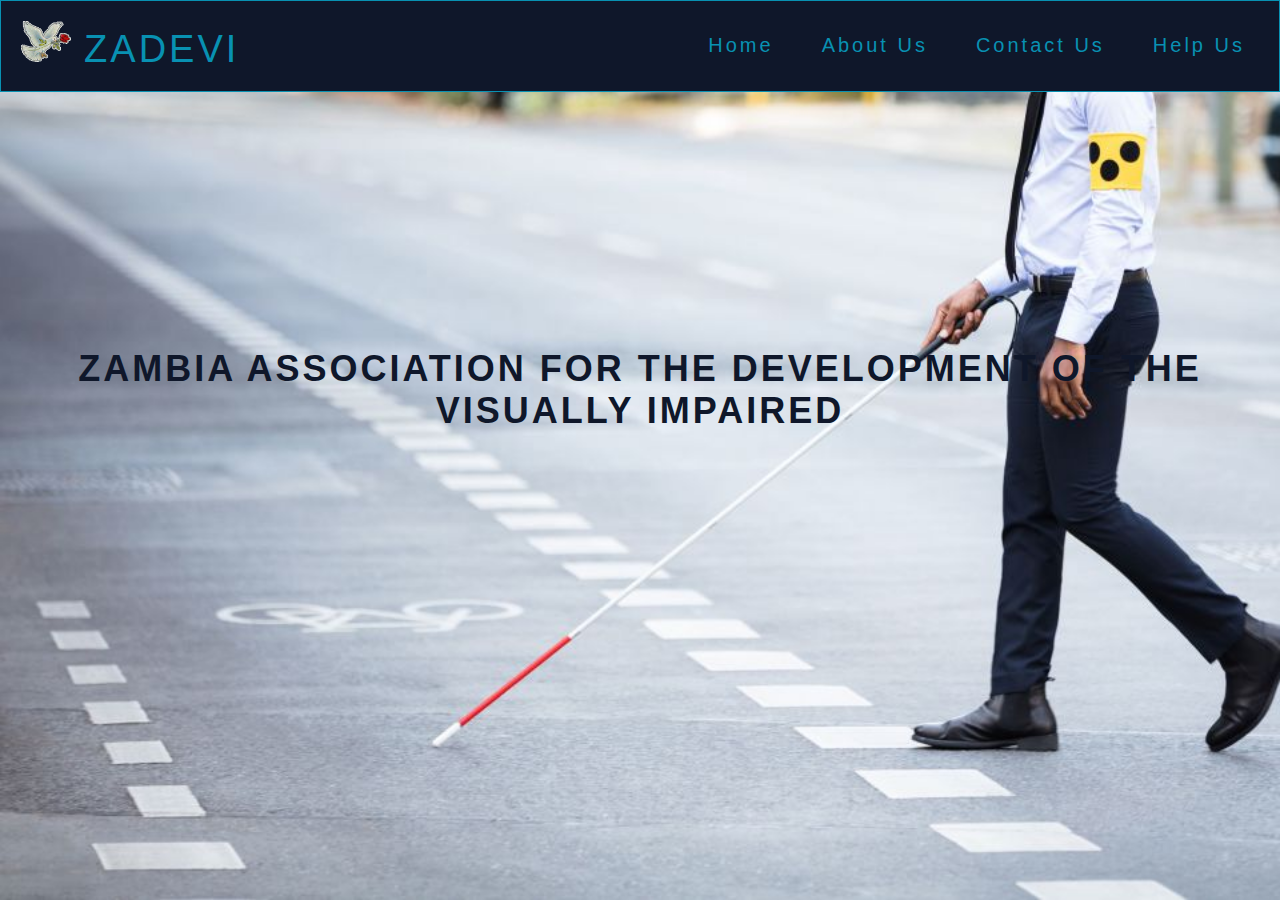
<file: index.html>
<!DOCTYPE html>
<html lang="en">
<head>
  <meta charset="UTF-8">
  <meta http-equiv="X-UA-Compatible" content="IE=edge">
  <meta name="viewport" content="width=device-width, initial-scale=1.0">
  <link rel="stylesheet" href="styles.css">
  <title>zadevi</title>
</head>
<body class="home">
  <nav class="navbar">

    <!-- LOGO -->
    
    <div class="logo">
      <img class="logo" src="pages/images/Zadevi logo.gif" alt="logo">  ZADEVI
    </div>
    
    <!-- NAVIGATION MENU -->
    
    <ul class="nav-links">
    
    <!-- USING CHECKBOX HACK -->
    
    <input type="checkbox" id="checkbox_toggle" />
    
    <label for="checkbox_toggle" class="hamburger">&#9776;</label>
    
    <!-- NAVIGATION MENUS -->
    
    <div class="menu">
    
    <li><a href="index.html">Home</a></li>
    
    <li><a href="pages/about.html">About Us</a></li>
    
    <li><a href="pages/contact.html">Contact Us</a></li>
    
    <li><a href="pages/donate.html">Help Us</a></li>
    
    </div>
    
    </ul>
    
    </nav>
<article>
  <div class="body-text">
    <h1 style="color: rgb(15 23 42);">
      ZAMBIA ASSOCIATION FOR THE DEVELOPMENT OF THE VISUALLY IMPAIRED
    </h1>
  </div>
</article>
</body>
</html>
</file>
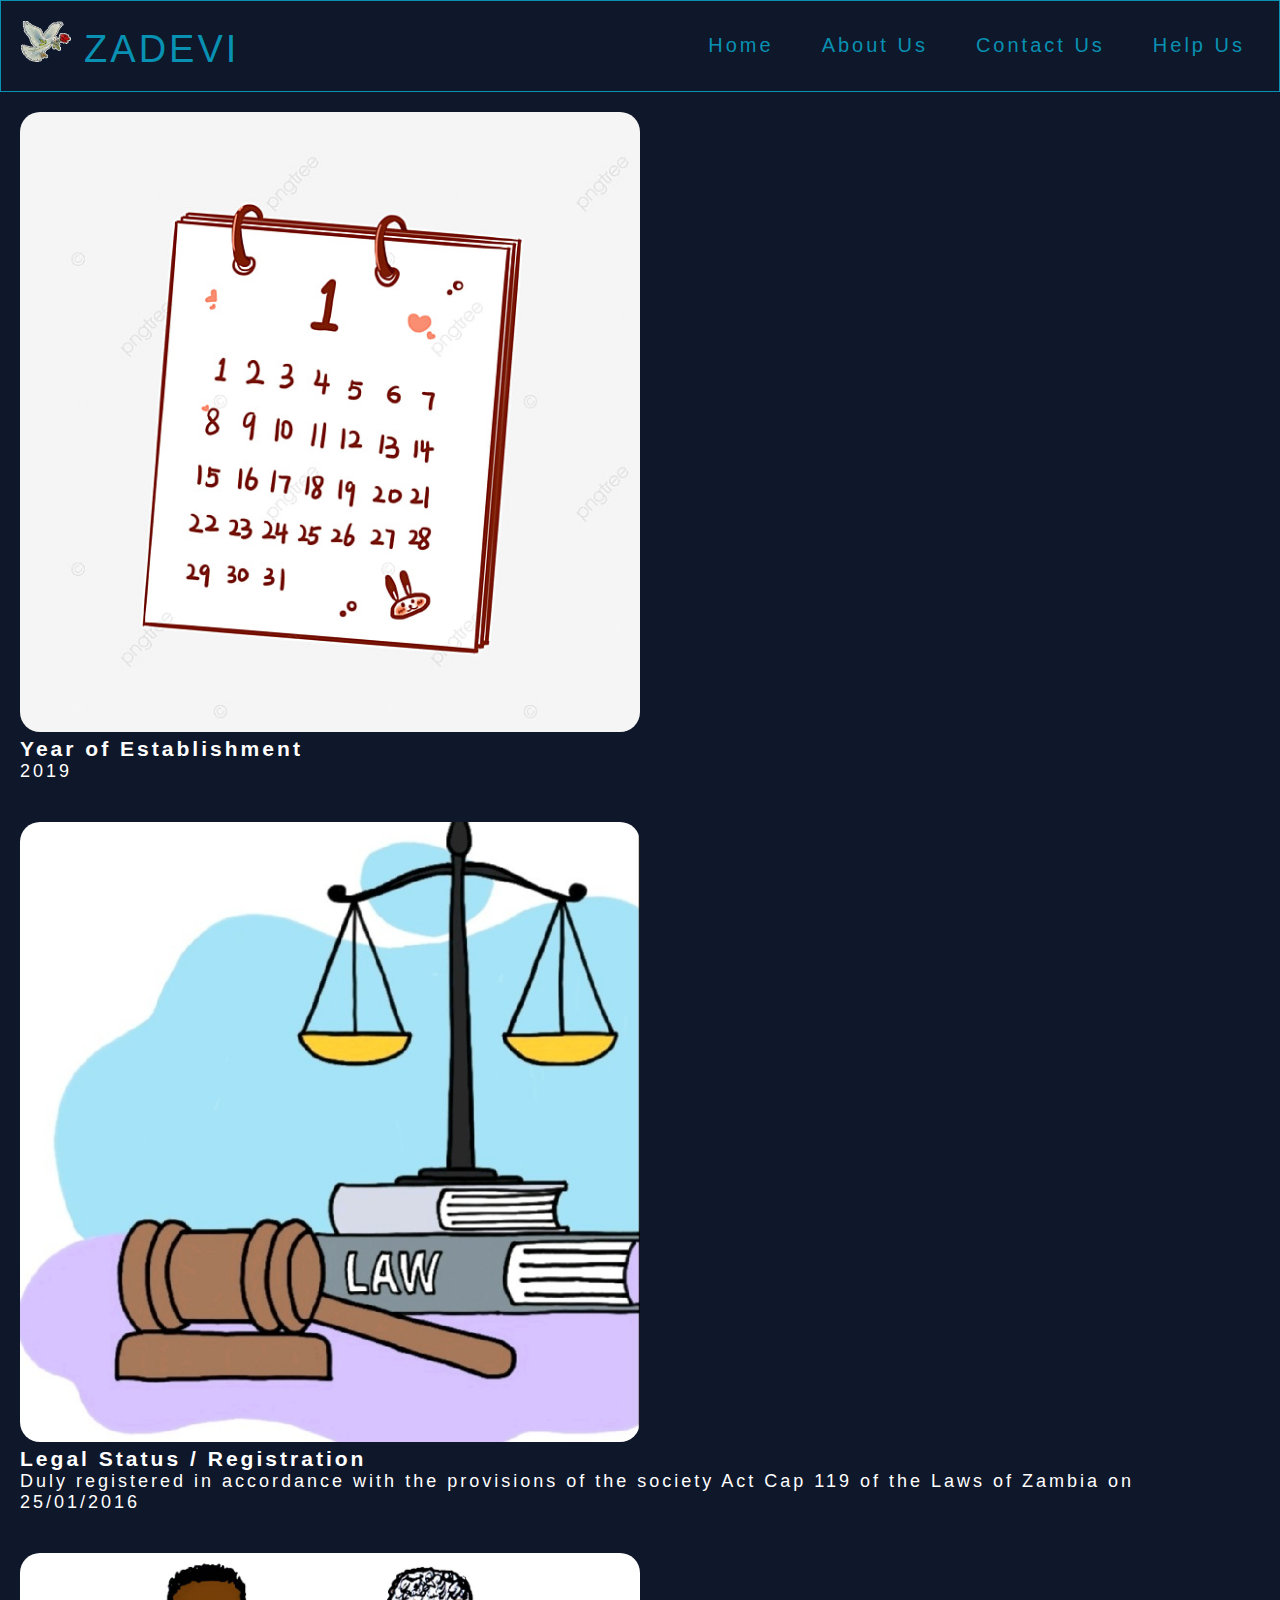
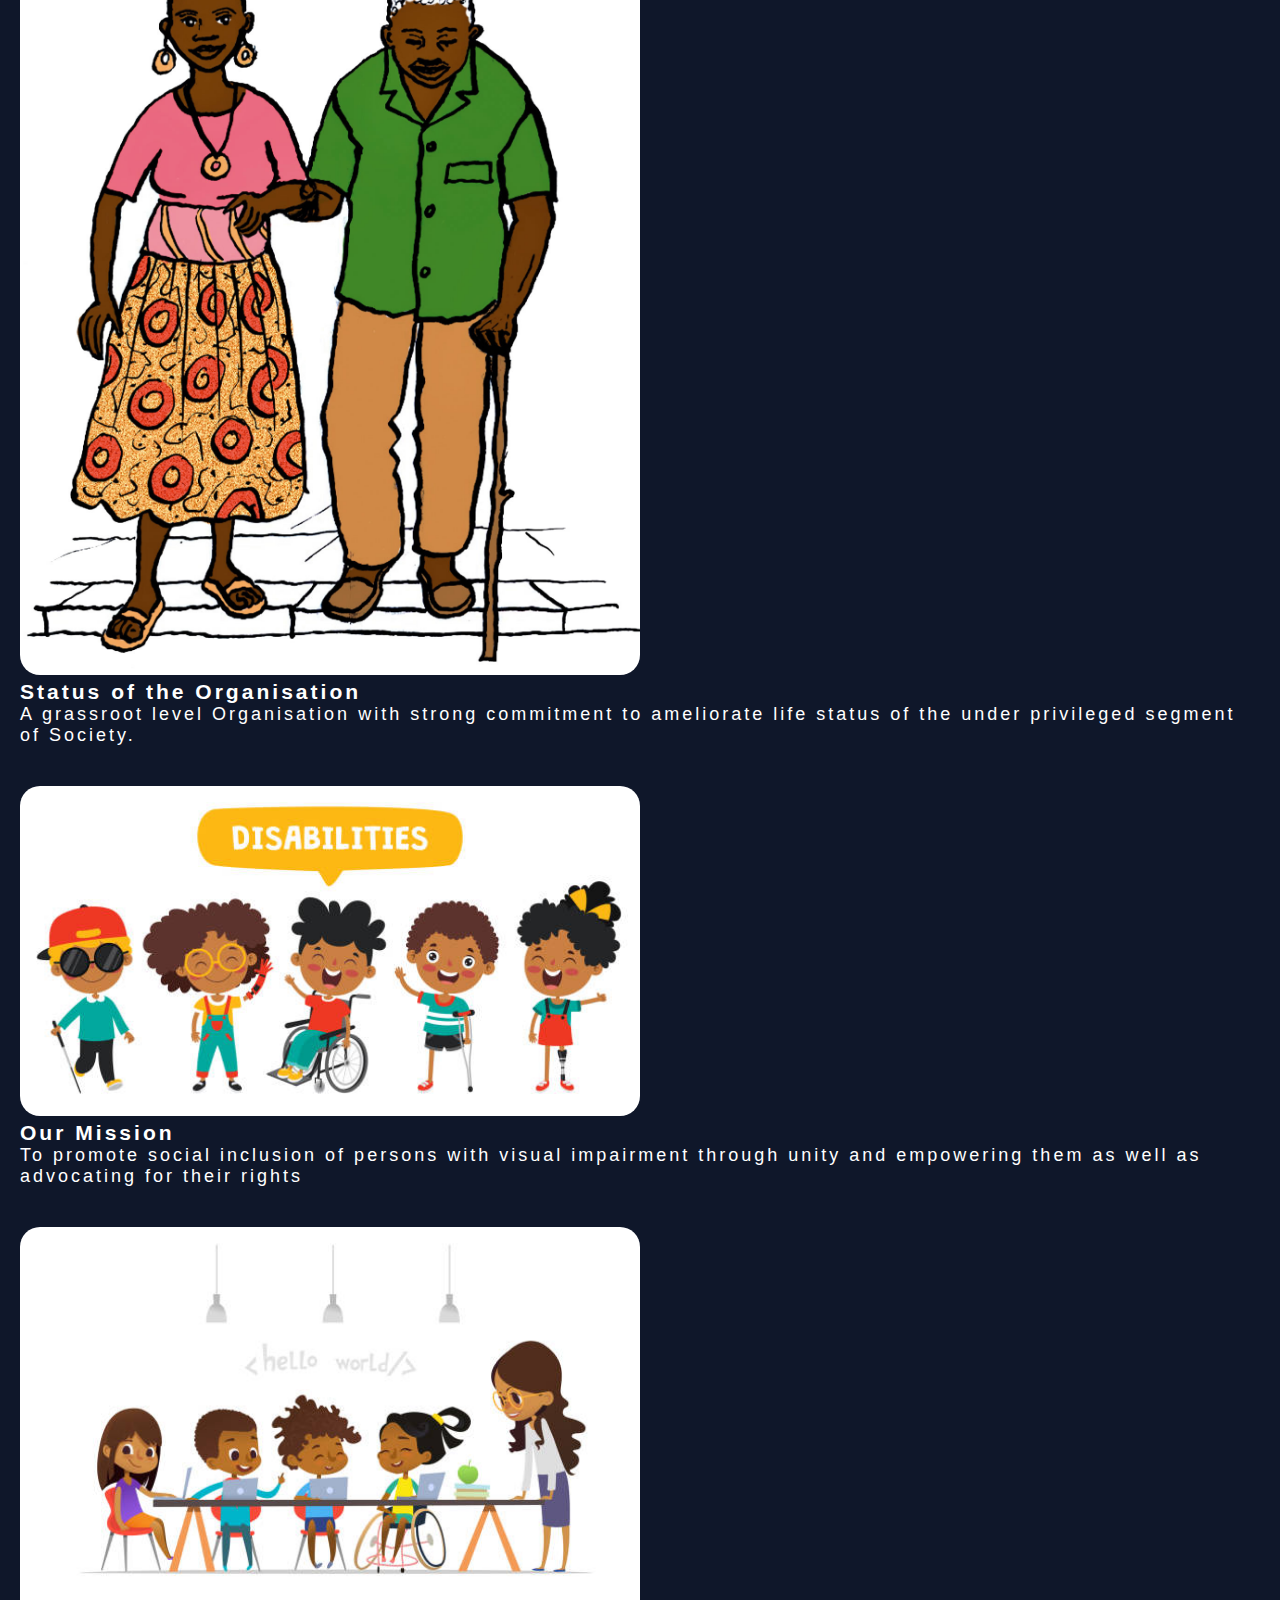
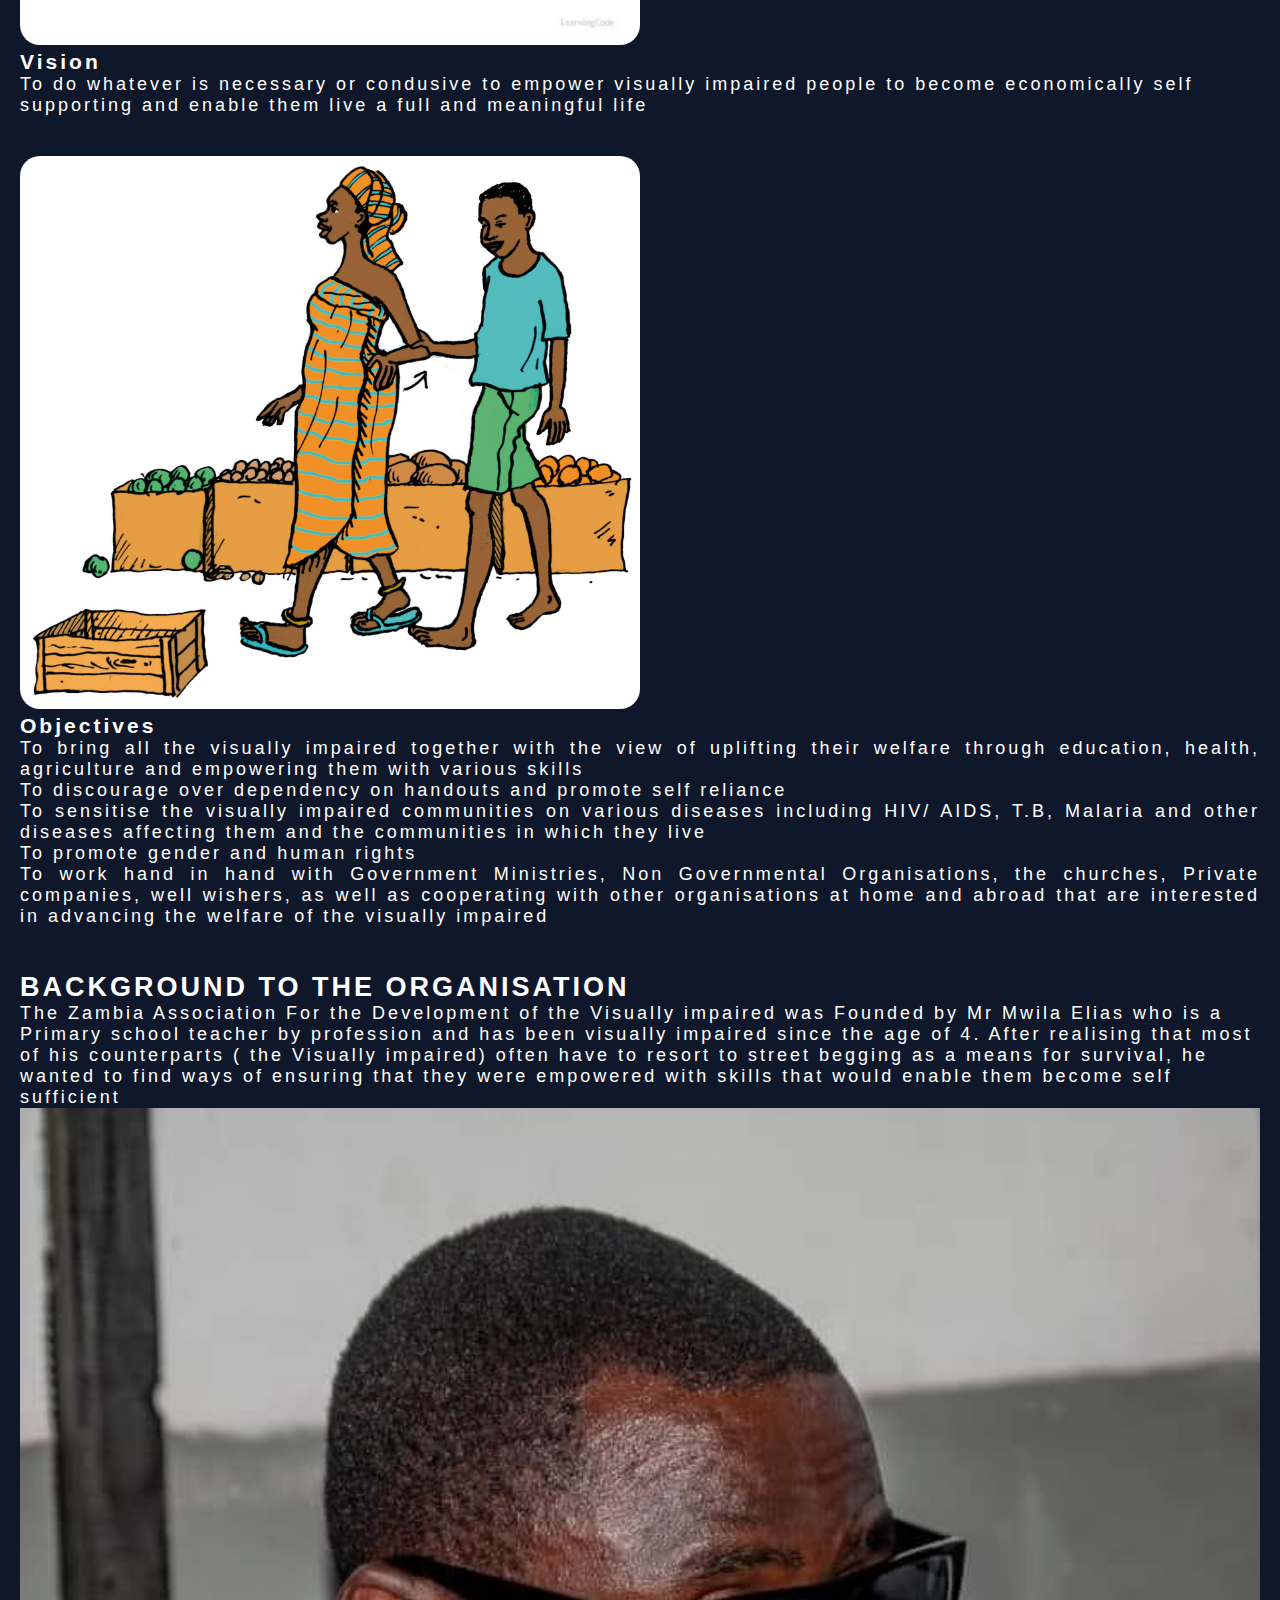
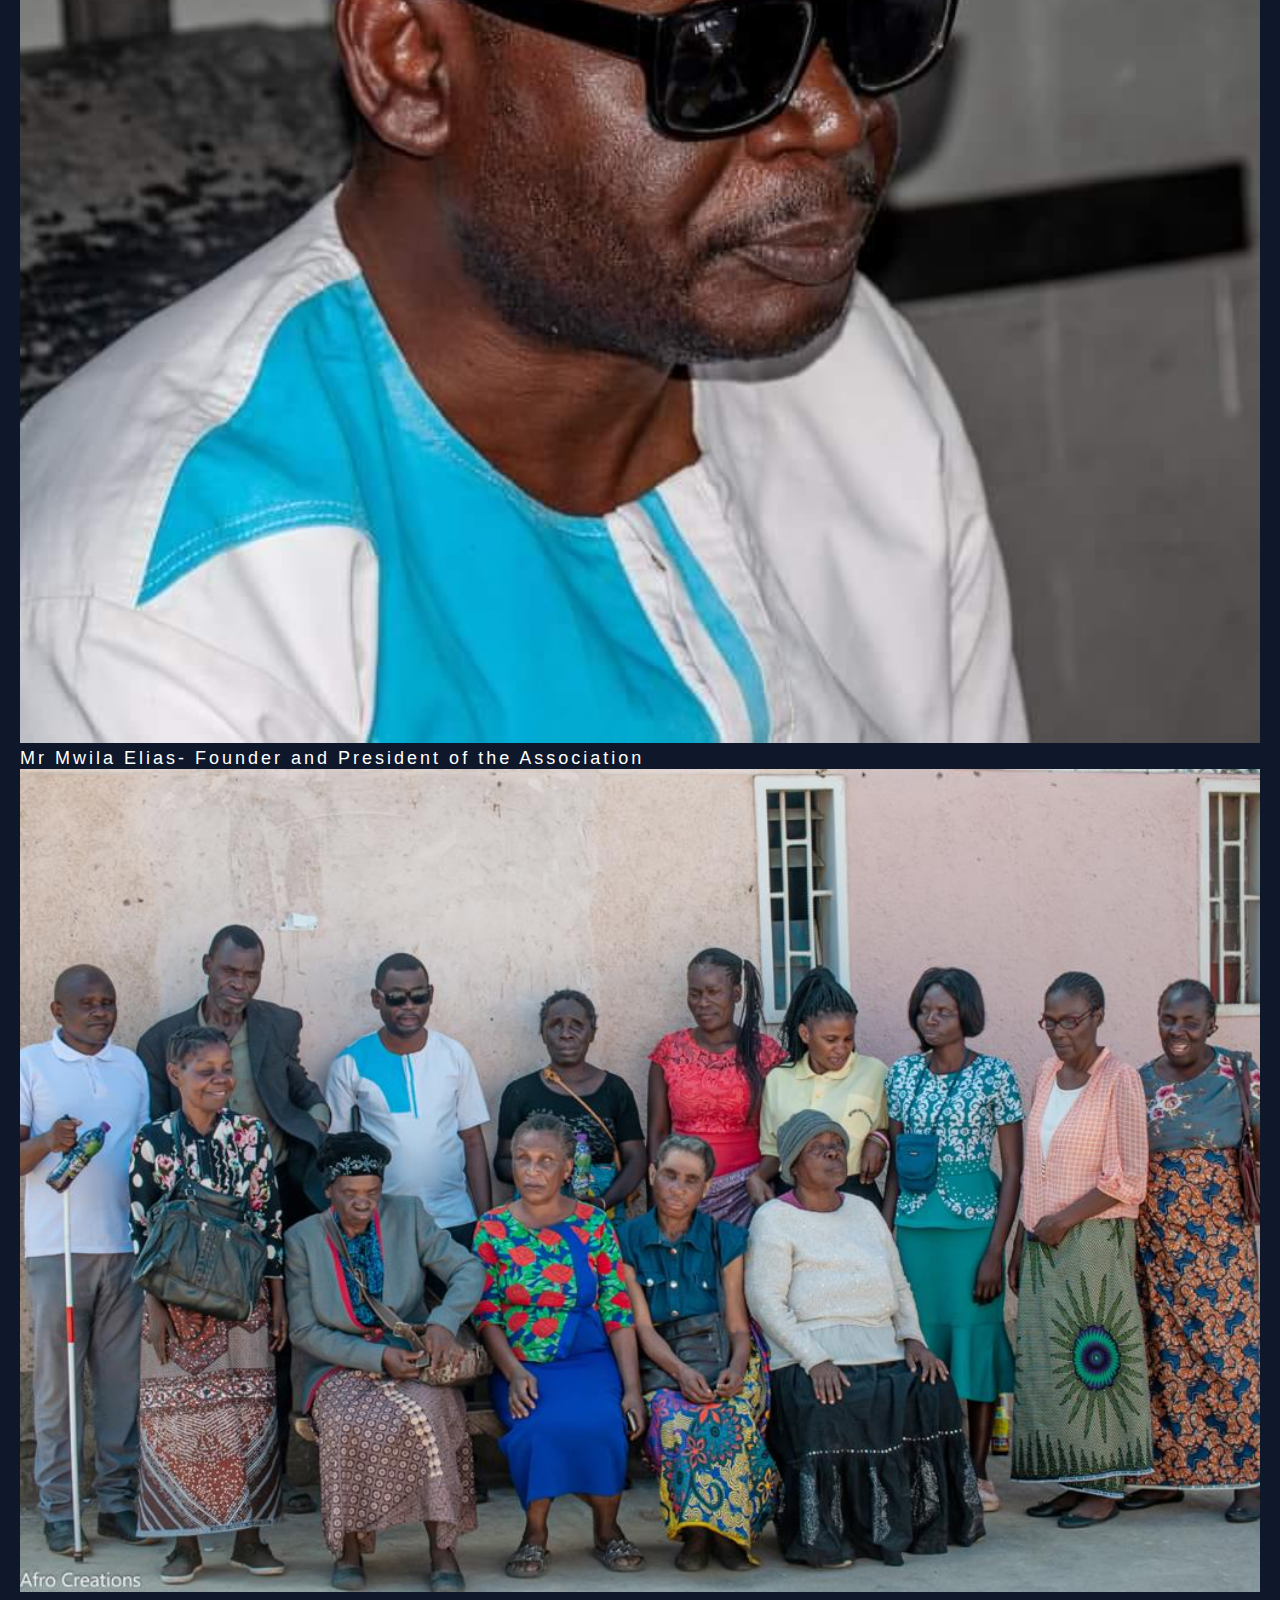
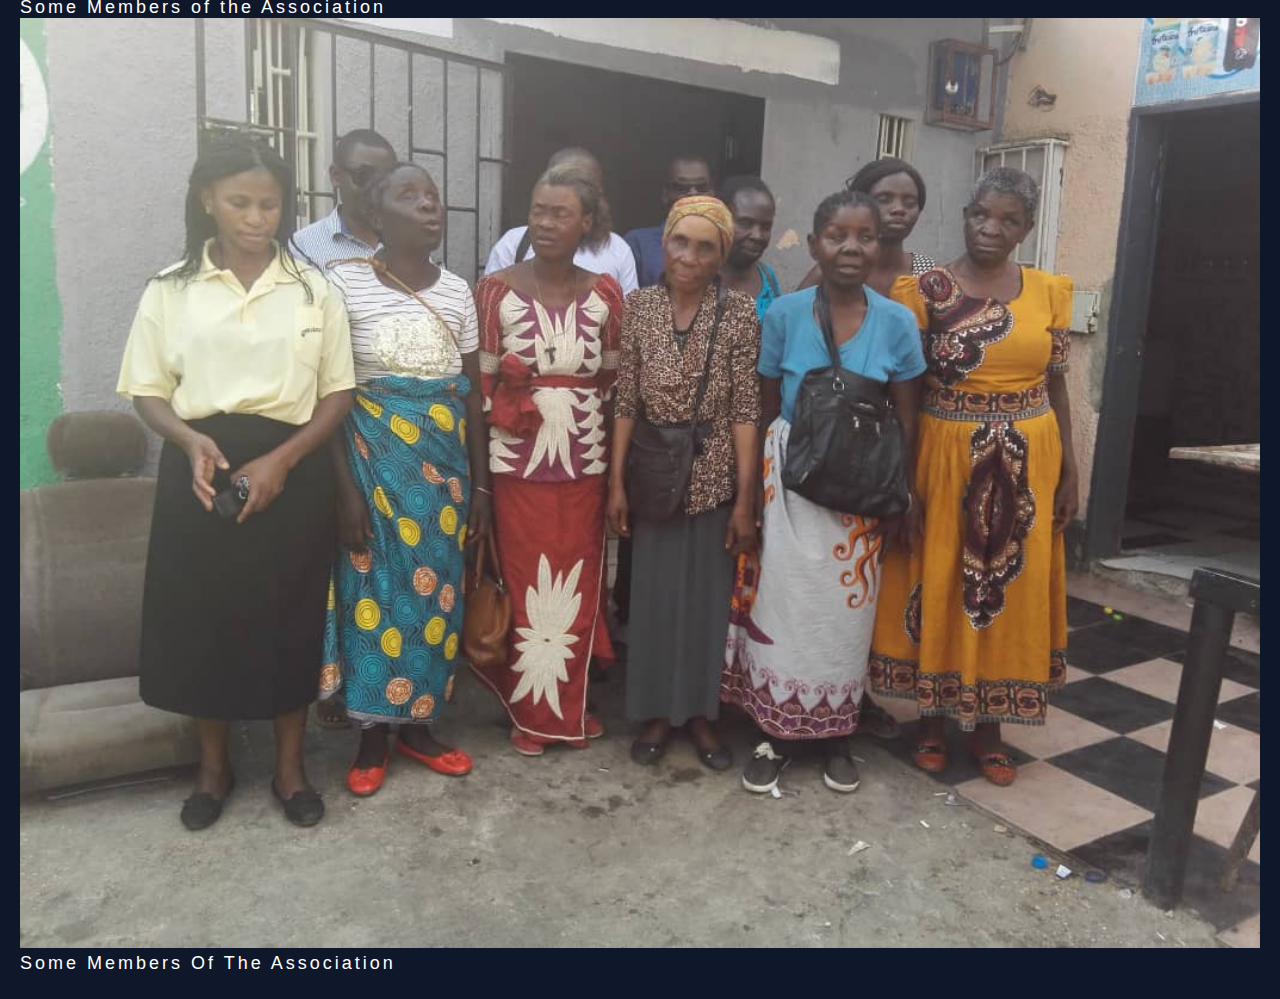
<file: pages/about.html>
<!DOCTYPE html>
<html lang="en">
<head>
    <meta charset="UTF-8">
    <meta http-equiv="X-UA-Compatible" content="IE=edge">
    <meta name="viewport" content="width=device-width, initial-scale=1.0">
    
    <link rel="stylesheet" href="../styles.css">
    <title>zadevi</title>
</head>
<body class="about">
<nav class="navbar">

<!-- LOGO -->

<div class="logo">
    <img class="logo" src="images/Zadevi logo.gif" alt="logo">  ZADEVI
</div>

<!-- NAVIGATION MENU -->

<ul class="nav-links">

<!-- USING CHECKBOX HACK -->

<input type="checkbox" id="checkbox_toggle" />

<label for="checkbox_toggle" class="hamburger">&#9776;</label>

<!-- NAVIGATION MENUS -->

<div class="menu">

<li><a href="../index.html">Home</a></li>

<li><a class="active" href="about.html">About Us</a></li>

<li><a href="contact.html">Contact Us</a></li>

<li><a href="donate.html">Help Us</a></li>

</div>

</ul>

</nav>
<div class="menus">
<div class="year">
<img class="img2" src="images/year.jpg" alt="year">
<h3>Year of Establishment </h3>
<p>2019</p>
</div>

<div class="legal">
<img class="img3" src="images/legal.jpg" alt="legal">
<h3>Legal Status / Registration</h3>
<p> Duly registered in accordance with the provisions of the 	
society Act Cap 119 of the Laws of Zambia on 25/01/2016</p>
</div>

<div class="status">
<img class="img4" src="images/objectives.jpg" alt="status">
<h3>Status of the Organisation</h3>
<p>A grassroot level Organisation with strong commitment to 
ameliorate life status of the under privileged segment of 
Society.</p>

</div>
<div class="mission">
<img class="img5" src="images/help.jpg" alt="mission">
<h3>Our Mission</h3>
<p>To promote social inclusion of persons with visual 	 	
impairment through unity and empowering them as well as 
advocating for their rights</p>
</div>

<div class="vision">
<img class="img6" src="images/hello.jpg" alt="vision">
<h3>Vision</h3>
<p>To do whatever is necessary or condusive to empower 	 	
visually impaired people to become economically self 	 	
supporting and enable them live a full and meaningful life</p>
</div>

<div class="list">
<img class="img7" src="images/helping.jpg" alt="helping">
<h3>Objectives</h3>
<ol>
<li>To bring all the visually impaired together with the view of 
uplifting their welfare through education, health, agriculture 
and empowering them with various skills</li>
<li> To discourage over dependency on handouts and promote 
self reliance</li>
<li>To sensitise the visually impaired communities on various 
diseases including HIV/ AIDS, T.B, Malaria and other 	 	
diseases affecting them and the communities in which they 
live</li>
<li>To promote gender and human rights</li>
<li>To work hand in hand with Government Ministries, Non 	
Governmental Organisations, the churches, Private companies, well 	 	
wishers, as well as cooperating with other organisations 
at home and abroad that are interested in advancing the 
welfare of the visually impaired</li>
</ol>
</div>

<div class="background">
<h2>BACKGROUND TO THE ORGANISATION</h2>
<p>The Zambia Association For the Development of the Visually impaired was Founded by 
Mr Mwila Elias who is a Primary school teacher by profession and has been visually 
impaired since the age of 4. After realising that most of his counterparts ( the Visually 
impaired) often have to resort to street begging as a means for survival, he wanted to find 
ways of ensuring that they were empowered with skills that would enable them become self sufficient</p>

<figure>  
<img style="width: 100%;" src="images/Elias.jpg" alt="Mr. Mwila">
<figcaption>Mr Mwila Elias- Founder and President of the Association</figcaption>
</figure>
<img src="images/Org3.jpg" style="width:100%">
<div style="color: white;">Some Members of the Association</div>

<img src="images/Org2.jpg" style="width:100%">
<div style="color: white;">Some Members Of The Association</div>
</div>
</body>
</html>
</file>
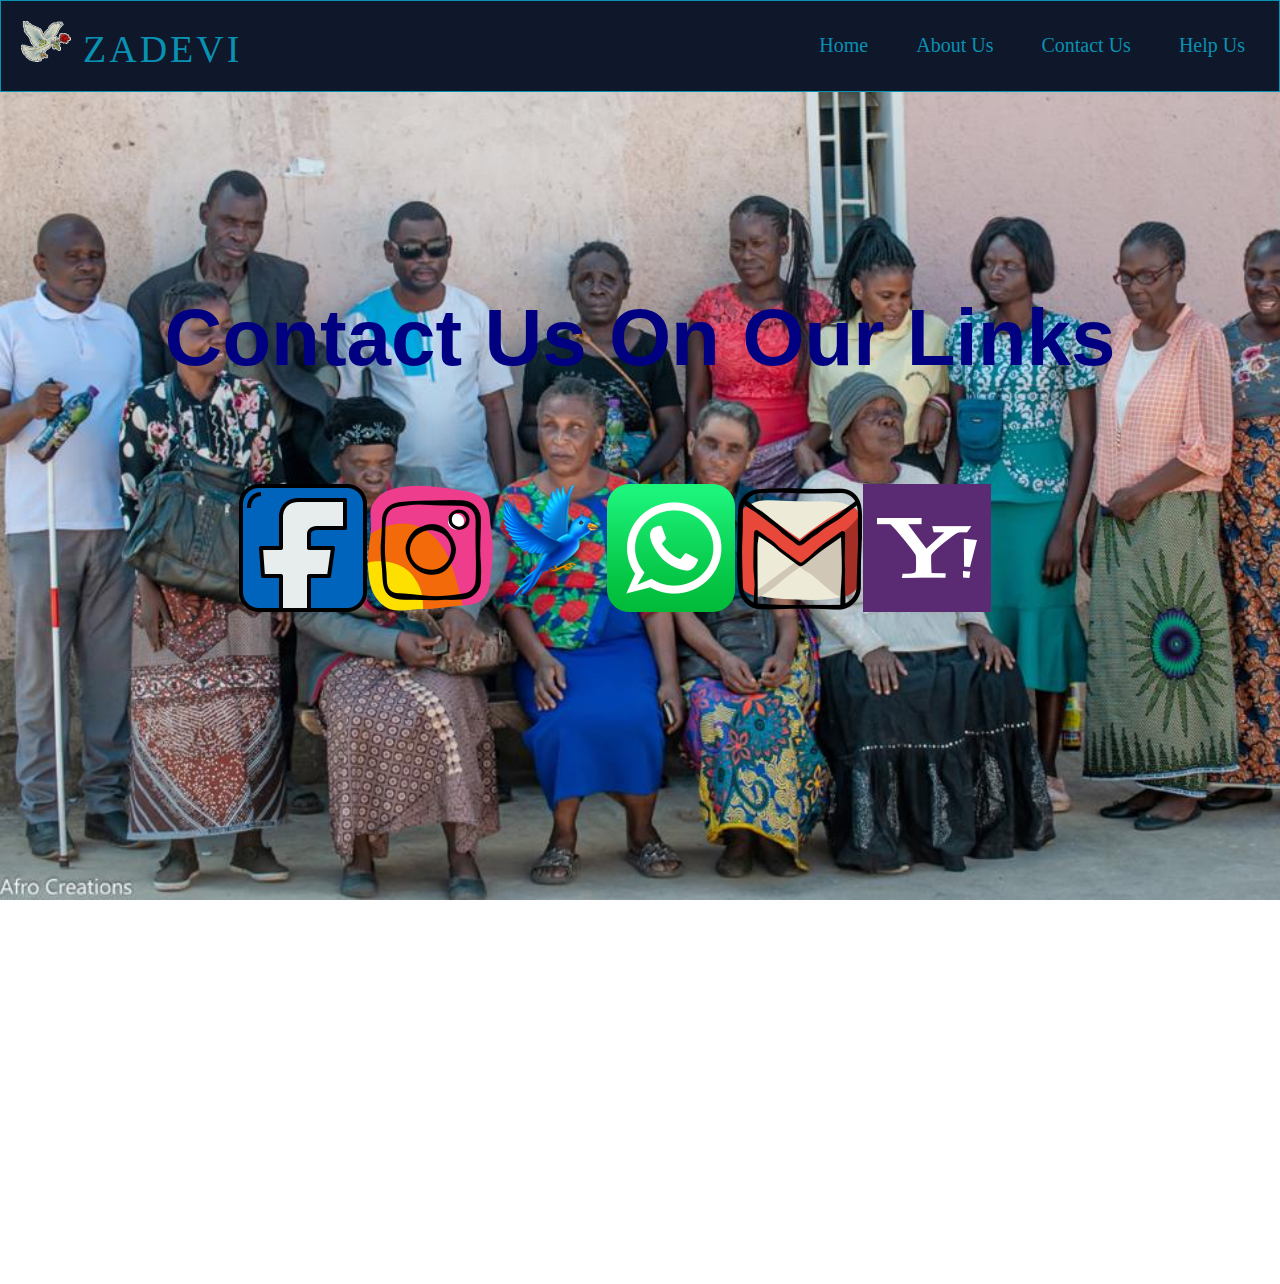
<file: pages/contact.html>
<!DOCTYPE html>
<html lang="en">
<head>
    <meta charset="UTF-8">
    <meta http-equiv="X-UA-Compatible" content="IE=edge">
    <meta name="viewport" content="width=device-width, initial-scale=1.0">

    <link rel="stylesheet" href="../styles.css">
    <title>zadevi</title>
</head>
<body class="contact">
  <nav class="navbar">

    <!-- LOGO -->
    
    <div class="logo">
      <img class="logo" src="images/Zadevi logo.gif" alt="logo">  ZADEVI
    </div>
    
    <!-- NAVIGATION MENU -->
    
    <ul class="nav-links">
    
    <!-- USING CHECKBOX HACK -->
    
    <input type="checkbox" id="checkbox_toggle" />
    
    <label for="checkbox_toggle" class="hamburger">&#9776;</label>
    
    <!-- NAVIGATION MENUS -->
    
    <div class="menu">
    
    <li><a href="../index.html">Home</a></li>
    
    <li><a href="about.html">About Us</a></li>
    
    <li><a class="active" href="contact.html">Contact Us</a></li>
    
    <li><a href="donate.html">Help Us</a></li>
    
    </div>
    
    </ul>
    
    </nav>
      
  
      <article>
      <div class="icon">
        <h1 style="color: navy;">Contact Us On Our Links</h1>
      </div>
    </article>
    <footer>
        <div class="icons">
        <a aria-label="like us on facebook" href="https://www.facebook.com/profile.php?id=100087314583411">
          <img src="images/facebook.png" alt="facebook" />
        <a aria-label="Follow us on instagram" href="https://www.instagram.com/zadeviorg/">
          <img src="images/instagram.png" alt="instagram" />
        <a aria-label="Follow us on twitter" href="https://twitter.com/zadeviorg">
          <img src="images/twitter.png" alt="twitter" />
        <a aria-label="Chat on WhatsApp" href="https://wa.me/+260955585507">
          <img alt="Chat on WhatsApp" src="images/app.png" />
        <a aria-label="email us" href="https://www.zadeviorg@gmail.com">
            <img src="images/email.png" alt="email"></a>
        <a aria-label="email us on yahoo" href="https://www.zadevim@yahoo.com">
            <img src="images/yahoo.png" alt="yahoo" /></a>
        </div>
      </footer>
      
</body>
</html>
</file>
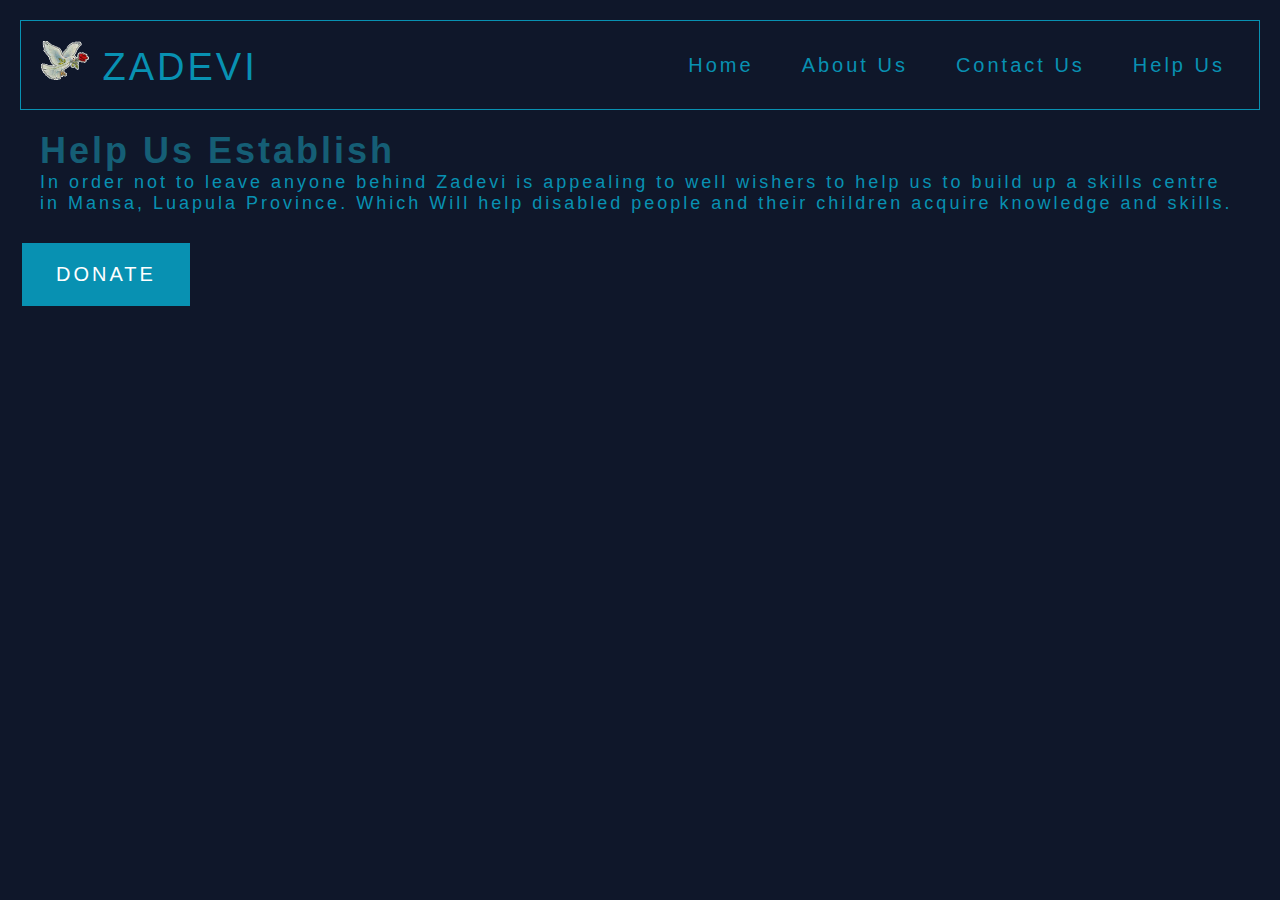
<file: pages/donate.html>
<!DOCTYPE html>
<html lang="en">
<head>
    <meta charset="UTF-8">
    <meta http-equiv="X-UA-Compatible" content="IE=edge">
    <meta name="viewport" content="width=device-width, initial-scale=1.0">
    
    <link rel="stylesheet" href="../styles.css">
    <title>zadevi</title>
</head>
<body class="donate">
  <nav class="navbar">

    <!-- LOGO -->
    
    <div class="logo">
      <img class="logo" src="images/Zadevi logo.gif" alt="logo">  ZADEVI
    </div>
    
    <!-- NAVIGATION MENU -->
    
    <ul class="nav-links">
    
    <!-- USING CHECKBOX HACK -->
    
    <input type="checkbox" id="checkbox_toggle" />
    
    <label for="checkbox_toggle" class="hamburger">&#9776;</label>
    
    <!-- NAVIGATION MENUS -->
    
    <div class="menu">
    
    <li><a href="../index.html">Home</a></li>
    
    <li><a href="about.html">About Us</a></li>
    
    <li><a href="contact.html">Contact Us</a></li>
    
    <li><a class="active" href="donate.html">Help Us</a></li>
    
    </div>
    
    </ul>
    
    </nav>
  
      <div class="donate">
        <h1 style="color: rgb(21 94 117);">Help Us Establish</h1>
        <p style="color: rgb(8 145 178);">In order not to leave anyone behind Zadevi is 
          appealing to well wishers to help us to build up 
          a skills centre in Mansa, Luapula Province. Which 
          Will help disabled people and their children acquire knowledge and skills.</p>
        
      </div>
      <form>
        <a href="funds.html" class="btn">DONATE</a>
      </form>
     
      
</body>
</html>
</file>
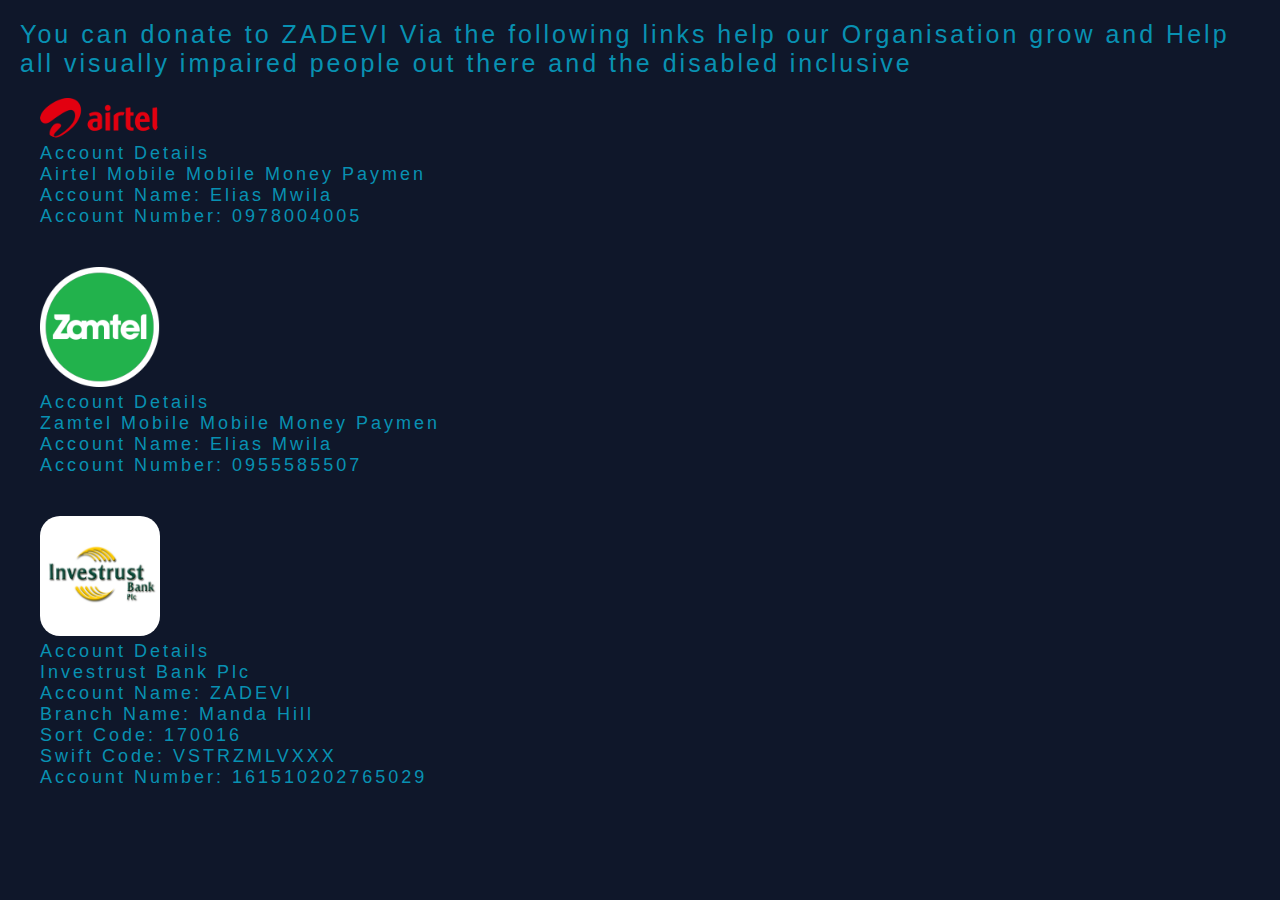
<file: pages/funds.html>
<!DOCTYPE html>
<html lang="en">
<head>
    <meta charset="UTF-8">
    <meta http-equiv="X-UA-Compatible" content="IE=edge">
    <meta name="viewport" content="width=device-width, initial-scale=1.0">
    <link rel="stylesheet" href="../styles.css">
    <title>ZADEVI</title>
</head>
<body style="background-color: rgb(15 23 42);">
<div class="pay">
    <p style="font-size: 25px;">You can donate to ZADEVI Via the following links help our Organisation grow and Help all visually impaired people out there and the disabled inclusive</p>

<div class="airtel">
    <img class="air" src="images/Airtel.png" alt="aitel logo">
    <p>Account Details</p>
    <p>Airtel Mobile Mobile Money Paymen</p>
    <p>Account Name: Elias Mwila</p>
    <p>Account Number: 0978004005</p>
</div>
<div class="zamtel">
    <img class="zam" src="images/zam.png" alt="zamtel logo">
    <p>Account Details</p>
    <p>Zamtel Mobile Mobile Money Paymen</p>
    <p>Account Name: Elias Mwila</p>
    <p>Account Number: 0955585507</p>
</div>
<div class="investrust">
    <img  class="invest" src="images/Invest.png" alt="investrust logo">
    <p>Account Details</p>
    <p>Investrust Bank Plc</p>
    <p>Account Name: ZADEVI</p>
    <p>Branch Name: Manda Hill</p>
    <p>Sort Code: 170016</p>
    <p>Swift Code: VSTRZMLVXXX</p>
    <P>Account Number: 161510202765029</P>
</div>
</div>   
</body>
</html>
</file>
<file: styles.css>
/* UTILITIES */

* {

  margin: 0;
  
  padding: 0;
  
  box-sizing: border-box;

  
  }
  
  .home {
  font-family: sans-serif;
  letter-spacing: 3px;
  font-size: 18px;
  background-image: url("images/contact.jpg");
    background-repeat: no-repeat;
    background-attachment: fixed;
    background-size: cover;
    height: 100%;
    width: 100%;
  }
  
  a {
  
  text-decoration: none;
  
  }
  
  li {
  
  list-style: none;
  
  }

  /* NAVBAR STYLING STARTS */

.navbar {

  display: flex;
  
  align-items: center;
  
  justify-content: space-between;
  
  padding: 20px;
  
  background-color: rgb(15 23 42);
  
  color: rgb(8 145 178);

  border: 1px solid rgb(8 145 178);
  
  }
  
  .nav-links a {
  
  color: rgb(8 145 178);;
  
  }
  
  /* LOGO */
  
  .logo {
  
  font-size: 38px;
  letter-spacing: 3px;
  
  }
  
  /* NAVBAR MENU */
  
  .menu {
  
  display: flex;
  
  gap: 1em;
  
  font-size: 20px;
  
  }
  
  .menu li:hover {
  
  background-color: white;
  
  border-radius: 5px;
  
  transition: 0.3s ease;
  
  }
  
  .menu li {
  
  padding: 5px 14px;
  
  }

  /*RESPONSIVE NAVBAR MENU STARTS*/

/* CHECKBOX HACK */

input[type=checkbox]{

  display: none;
  
  }
  
  /*HAMBURGER MENU*/
  
  .hamburger {
  
  display: none;
  
  font-size: 24px;
  
  user-select: none;
  
  }
  
  /* APPLYING MEDIA QUERIES */
  
  @media (max-width: 768px) {
  
  .menu {
  
  display:none;
  
  position: absolute;
  
  background-color: rgb(15 23 42);;
  
  right: 0;
  
  left: 0;
  
  text-align: center;
  
  padding: 16px 0;
  
  }
  
  .menu li:hover {
  
  display: inline-block;
  
  background-color: white;
  
  transition: 0.3s ease;
  
  }
  
  .menu li + li {
  
  margin-top: 12px;
  
  }
  
  input[type=checkbox]:checked ~ .menu{
  
  display: block;
  
  }
  
  .hamburger {
  
  display: block;
  
  }
  
  .dropdown {
  
  left: 50%;
  
  top: 30px;
  
  transform: translateX(35%);
  
  }
  
  .dropdown li:hover {
  
  background-color: rgb(15 23 42);;
  
  }
  
  }

.vision {
  font-family: sans-serif;
  letter-spacing: 3px;
  color: white;
  padding-top: 20px;
  padding-right: 20px;
  padding-bottom: 20px;
  padding-left: 20px;
  font-size: 18px;
}

.year {
  font-family: sans-serif;
  letter-spacing: 3px;
  font-size: 18px;
  padding-top: 20px;
  padding-right: 20px;
  padding-bottom: 20px;
  padding-left: 20px;
  color: white
}

.status {
  font-family: sans-serif;
  letter-spacing: 3px;
  font-size: 18px;
  padding-top: 20px;
  padding-right: 20px;
  padding-bottom: 20px;
  padding-left: 20px;
  color: white
}

.legal {
  font-family: sans-serif;
  letter-spacing: 3px;
  font-size: 18px;
  padding-top: 20px;
  padding-right: 20px;
  padding-bottom: 20px;
  padding-left: 20px;
  color: white
}

.mission {
  font-family: sans-serif;
  letter-spacing: 3px;
  font-size: 18px;
  padding-top: 20px;
  padding-right: 20px;
  padding-bottom: 20px;
  padding-left: 20px;
  color: white
}

.vision {
  font-family: sans-serif;
  letter-spacing: 3px;
  font-size: 18px;
  padding-top: 20px;
  padding-right: 20px;
  padding-bottom: 20px;
  padding-left: 20px;
  color: white
}
.list {
  font-family: sans-serif;
  letter-spacing: 3px;
  font-size: 18px;
  text-align: justify;
  padding-top: 20px;
  padding-right: 20px;
  padding-bottom: 20px;
  padding-left: 20px;
  margin-bottom: 5px;
  color: white
}
.background {
  font-family: sans-serif;
  letter-spacing: 3px;
  font-size: 18px;
  padding-top: 20px;
  padding-right: 20px;
  padding-bottom: 20px;
  padding-left: 20px;
  margin-bottom: 5px;
  color: white
}

.body {
  background-image: url('images/contact.jpg');
  background-repeat: no-repeat;
  background-attachment: fixed;
  background-size: cover;
}

.members {
  padding-top: 20px;
  padding-right: 20px;
  padding-bottom: 20px;
  padding-left: 20px;
}
.img1 {
  height: 50%;
  width: 50%;
  border-radius: 20px;

}
.img2 {
  height: 50%;
  width: 50%;
  border-radius: 20px;
}
.img3 {
  height: 50%;
  width: 50%;
  border-radius: 20px;
}
.img4 {
  height: 50%;
  width: 50%;
  border-radius: 20px;
}
.img5 {
  height: 50%;
  width: 50%;
  border-radius: 20px;
}
.img6 {
  height: 50%;
  width: 50%;
  border-radius: 20px;
}
.img7 {
  height: 50%;
  width: 50%;
  border-radius: 20px;
}

.menus {
  background-color: rgb(15 23 42);
  text-decoration-color: white;
}

* {box-sizing:border-box
}

.fa-facebook {
  background: #3B5998;
  color: white;
}

.fa-twitter {
  background: #55ACEE;
  color: white;
}

.fa-google {
  background: #dd4b39;
  color: white;
}

.fa-linkedin {
  background: #007bb5;
  color: white;
}
.fa-instagram {
  background: #125688;
  color: white;
}
.talk {
  text-align: top;
  text-decoration-color: rgb(8 145 178);
}
.icon {
  display: flex;

  font-family: sans-serif; 

  align-items: center;

  justify-content: center;
  
  font-size: 40px;

  text-align: center;

  margin-bottom: 100px;

  margin-top: 200px;
}
.icons {
  display: flex;
  justify-content: center;
  height: 800px;
  margin-right: 50px;
}
.donate {
  background-color: rgb(15 23 42);
  font-family: sans-serif;
  letter-spacing: 3px;
  font-size: 18px;
  padding-top: 20px;
  padding-right: 20px;
  padding-bottom: 20px;
  padding-left: 20px;
  margin-bottom: 5px;
 
}
.contact {
  background-image: url("images/Org3.jpg");
    background-repeat: no-repeat;
    background-attachment: fixed;
    background-size: cover;
  
}

.button {
    background-image: url("images/covers.jpg");
    background-repeat: no-repeat;
    background-attachment: fixed;
    background-size: cover;
  
}

.btn {
  background-color: rgb(8 145 178);
  border: none;
  color: white;
  padding: 20px 34px;
  text-align: center;
  text-decoration: none;
  display: inline-block;
  font-size: 20px;
  margin: 4px 2px;
  cursor: pointer;

}

.pay {
  font-family: sans-serif;
  letter-spacing: 3px;
  font-size: 18px;
  padding-top: 20px;
  padding-right: 20px;
  padding-bottom: 20px;
  padding-left: 20px;
  color: rgb(8 145 178);
}

.air {
  height: 10%;
  width: 10%;
  border-radius: 20px;
}

.zam {
    height: 10%;
    width: 10%;
    border-radius: 20px;
}

.invest {
      height: 10%;
      width: 10%;
      border-radius: 20px;
}

.airtel {
  font-family: sans-serif;
  letter-spacing: 3px;
  font-size: 18px;
  padding-top: 20px;
  padding-right: 20px;
  padding-bottom: 20px;
  padding-left: 20px;
  color: rgb(8 145 178);
}

.zamtel {
  font-family: sans-serif;
  letter-spacing: 3px;
  font-size: 18px;
  padding-top: 20px;
  padding-right: 20px;
  padding-bottom: 20px;
  padding-left: 20px;
  color: rgb(8 145 178);
}

.investrust {
  font-family: sans-serif;
  letter-spacing: 3px;
  font-size: 18px;
  padding-top: 20px;
  padding-right: 20px;
  padding-bottom: 20px;
  padding-left: 20px;
  color: rgb(8 145 178);
}

.logo {
  height: 20%;
  width: 20%;
}

.about {
  background-color: rgb(15 23 42);
  font-family: sans-serif;
  letter-spacing: 3px;
  font-size: 18px;

}
.body-text {
  text-align: center;
  font-family: sans-serif;
  letter-spacing: 3px;
  padding-top: 20%;
}
</file>
